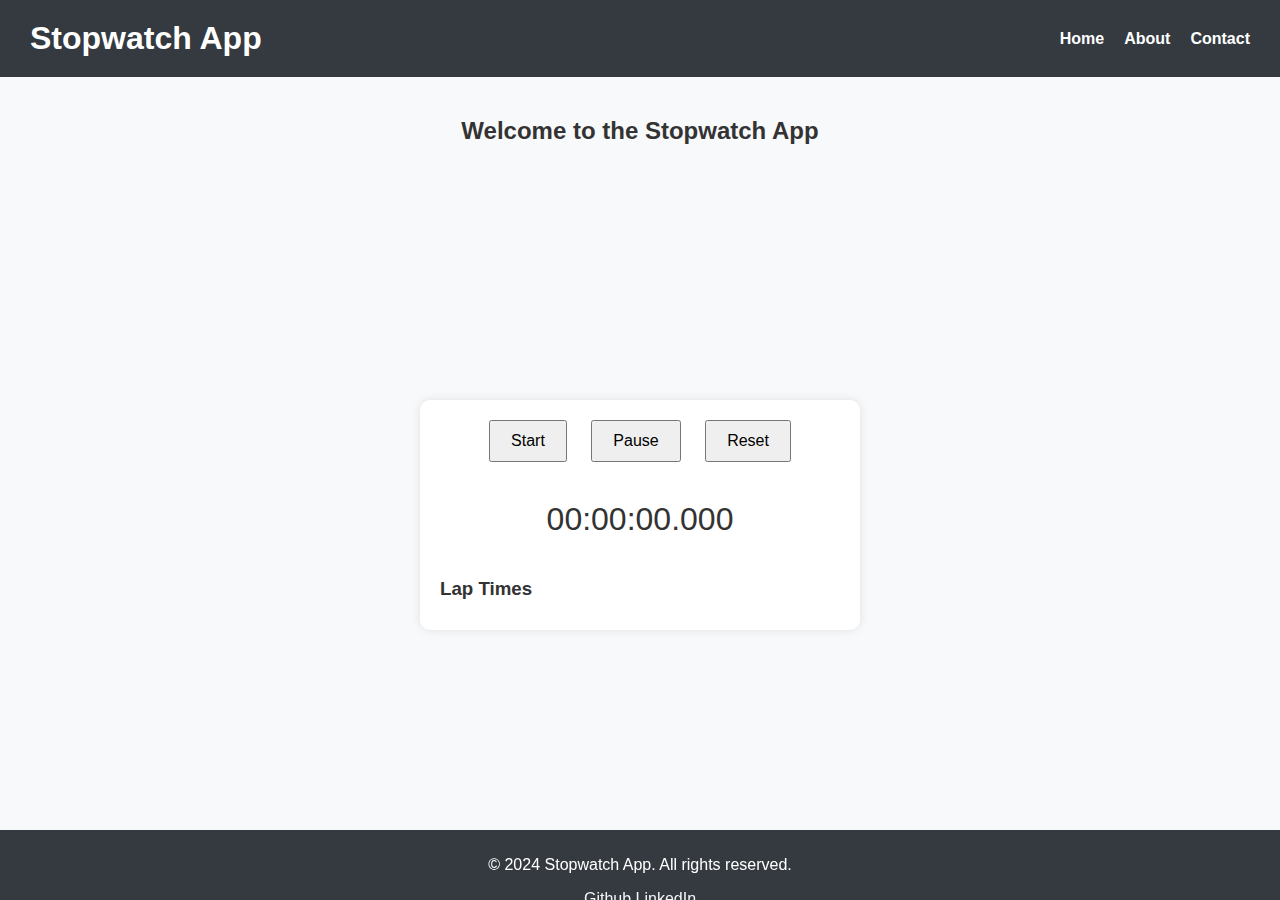
<file: index.html>
<!DOCTYPE html>
<html lang="en">
<head>
    <meta charset="UTF-8">
    <meta name="viewport" content="width=device-width, initial-scale=1.0">
    <title>Stopwatch App</title>
    <link rel="stylesheet" href="styles.css">
</head>
<body>
    <header>
        <div class="logo">
            <h1>Stopwatch App</h1>
        </div>
        <nav>
            <ul class="nav-menu">
                <li><a href="index.html">Home</a></li>
                <li><a href="about.html">About</a></li>
                <li><a href="contact.html">Contact</a></li>
            </ul>
        </nav>
    </header>

    <section id="home" class="section home-section">
        <div class="content">
            <h2 align="center">Welcome to the Stopwatch App</h2>
            <div class="stopwatch-container">
                <div class="stopwatch">
                    <div class="controls">
                        <button id="startBtn">Start</button>
                        <button id="pauseBtn">Pause</button>
                        <button id="resetBtn">Reset</button>
                    </div>
                    <div class="display">
                        <p id="timeDisplay">00:00:00.000</p>
                    </div>
                    <div class="laps">
                        <h3>Lap Times</h3>
                        <ul id="lapList"></ul>
                    </div>
                </div>
            </div>
        </div>
    </section>

    <footer>
        <div class="footer-content">
            <p>&copy; 2024 Stopwatch App. All rights reserved.</p>
            <div class="social-icons">
                <a href="https://www.linkedin.com/in/bhoomi-tiwari-452111243/" alt="Github"> Github</a>
                <a href="https://www.linkedin.com/in/bhoomi-tiwari-452111243/" alt="linkedin"> LinkedIn</a>
            </div>
        </div>
    </footer>

    <script src="script.js"></script>
</body>
</html>
</file>
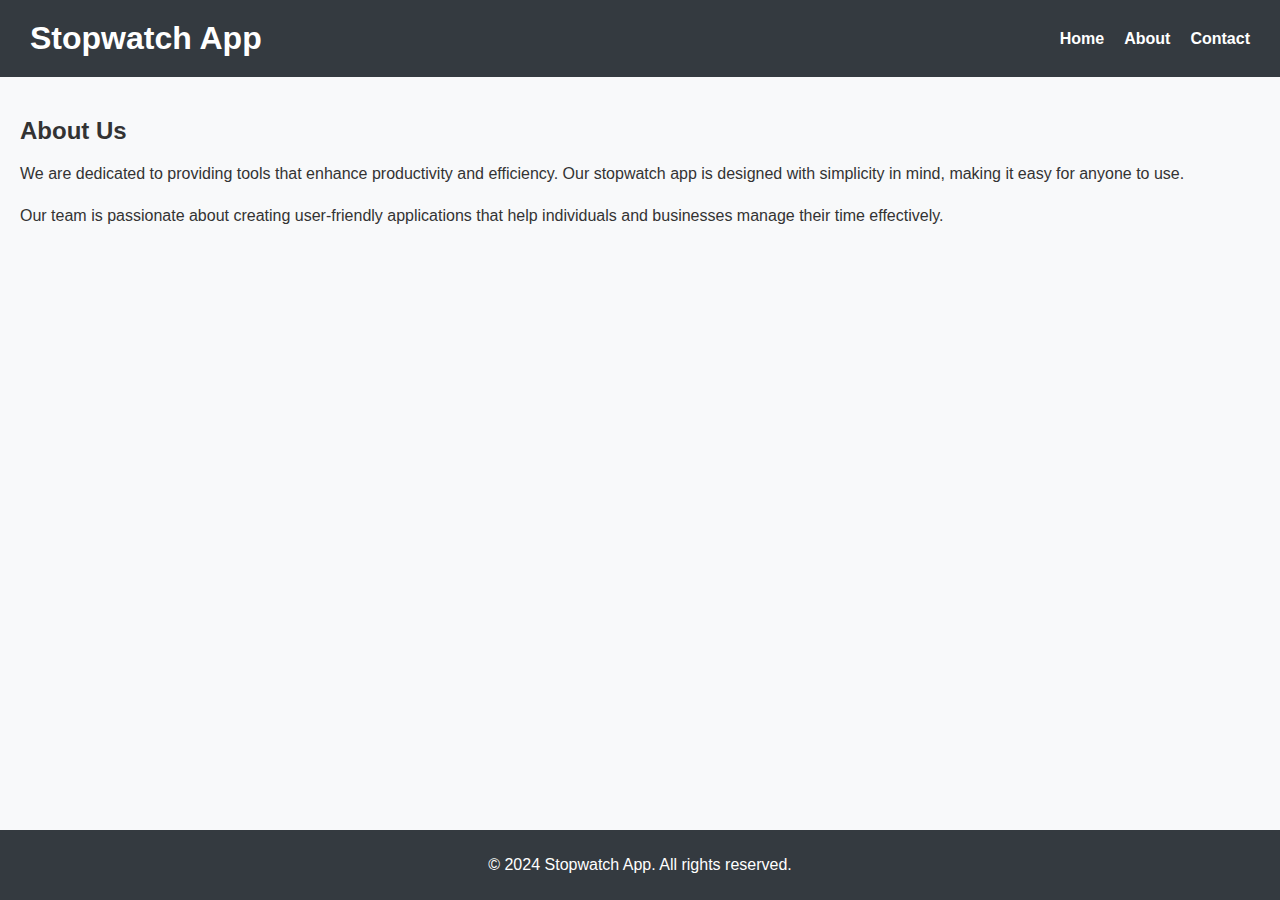
<file: about.html>
<!DOCTYPE html>
<html lang="en">
<head>
    <meta charset="UTF-8">
    <meta name="viewport" content="width=device-width, initial-scale=1.0">
    <title>Stopwatch App - About</title>
    <link rel="stylesheet" href="styles.css">
</head>
<body>
    <header>
        <div class="logo">
            <h1>Stopwatch App</h1>
        </div>
        <nav>
            <ul class="nav-menu">
                <li><a href="index.html">Home</a></li>
                <li><a href="about.html">About</a></li>
                <li><a href="contact.html">Contact</a></li>
            </ul>
        </nav>
    </header>

    <section id="about" class="section about-section">
        <div class="content">
            <h2>About Us</h2>
            <p>We are dedicated to providing tools that enhance productivity and efficiency. Our stopwatch app is designed with simplicity in mind, making it easy for anyone to use.</p>
            <p>Our team is passionate about creating user-friendly applications that help individuals and businesses manage their time effectively.</p>
        </div>
    </section>

    <footer>
        <div class="footer-content">
            <p>&copy; 2024 Stopwatch App. All rights reserved.</p>
        
        </div>
    </footer>
</body>
</html>
</file>
<file: styles.css>
/* Global styles */
body, html {
    margin: 0;
    padding: 0;
    font-family: Arial, sans-serif;
    background-color: #f8f9fa; /* Light gray background */
    color: #333; /* Default text color */
    height: 100vh;
}

.page-container {
    max-width: 800px;
    margin: 20px auto;
    padding: 20px;
    background-color: #ffffff; /* White background for content */
    box-shadow: 0 0 10px rgba(0, 0, 0, 0.1); /* Box shadow for container */
    border-radius: 5px; /* Rounded corners */
}

/* Header styles */
header {
    background-color: #343a40; /* Dark background for header */
    color: #ffffff; /* White text */
    padding: 10px 20px;
    display: flex;
    justify-content: space-between;
    align-items: center;
}

.logo {
    margin-right: auto; /* Pushes the nav-menu to the left */
}

.logo h1 {
    margin: 0;
    padding: 10px;
}

.nav-menu {
    list-style-type: none;
    margin: 0;
    padding: 0;
    display: flex;
    justify-content: flex-end; /* Aligns menu items to the right */
}

.nav-menu li {
    margin: 0 10px;
}

.nav-menu li a {
    text-decoration: none;
    color: #ffffff;
    font-weight: bold;
    transition: color 0.3s ease;
}

.nav-menu li a:hover {
    color: #ffc107; /* Yellow color on hover */
}

/* Footer styles */
footer {
    background-color: #343a40; /* Dark background for footer */
    color: #ffffff; /* White text */
    text-align: center;
    padding: 10px 0;
    position: fixed;
    bottom: 0;
    width: 100%;
    height: 50px;

}

/* Section styles */
.section {
    padding: 20px;
}

.section h2 {
    margin-bottom: 10px;
}

.section p {
    line-height: 1.6;
}

/* Form styles */
form {
    max-width: 400px;
    margin: 20px auto;
}

form label,
form textarea,
form input[type="text"],
form input[type="email"],
form button {
    display: block;
    width: 100%;
    margin-bottom: 10px;
    padding: 8px;
    font-size: 14px;
}

form textarea {
    height: 100px;
}

form button {
    background-color: #343a40;
    color: #ffffff;
    border: none;
    cursor: pointer;
    padding: 10px 20px;
    font-size: 16px;
}

form button:hover {
    background-color: #555;
}

/* Stopwatch styles */
.stopwatch-container {
    display: flex;
    justify-content: center;
    align-items: center;
    height: 80vh; /* Adjust height as needed */
}

.stopwatch {
    text-align: center;
    width: 100%;
    max-width: 400px;
    background-color: #ffffff; /* White background */
    box-shadow: 0 0 10px rgba(0, 0, 0, 0.1); /* Box shadow */
    padding: 20px;
    border-radius: 10px;
}

.stopwatch .controls {
    margin-bottom: 20px;
}

.stopwatch .controls button {
    padding: 10px 20px;
    margin: 0 10px;
    font-size: 16px;
    cursor: pointer;
}

.stopwatch .display {
    font-size: 32px;
    margin-bottom: 20px;
}

.stopwatch .laps {
    text-align: left;
}

.stopwatch .laps h3 {
    margin-bottom: 10px;
}

.stopwatch .laps ul {
    list-style-type: none;
    padding: 0;
    margin: 0;
}

.stopwatch .laps li {
    margin-bottom: 5px;
}

.social-icons a{
    color: whitesmoke;
}
.social-icons :hover{
    color: blueviolet;
}
#name{
    border-radius: 10px;
}
#email{
    border-radius: 10px;
}
#message{
    border-radius: 20px;
}
#submit{
    margin-top: 0px;
}
</file>
